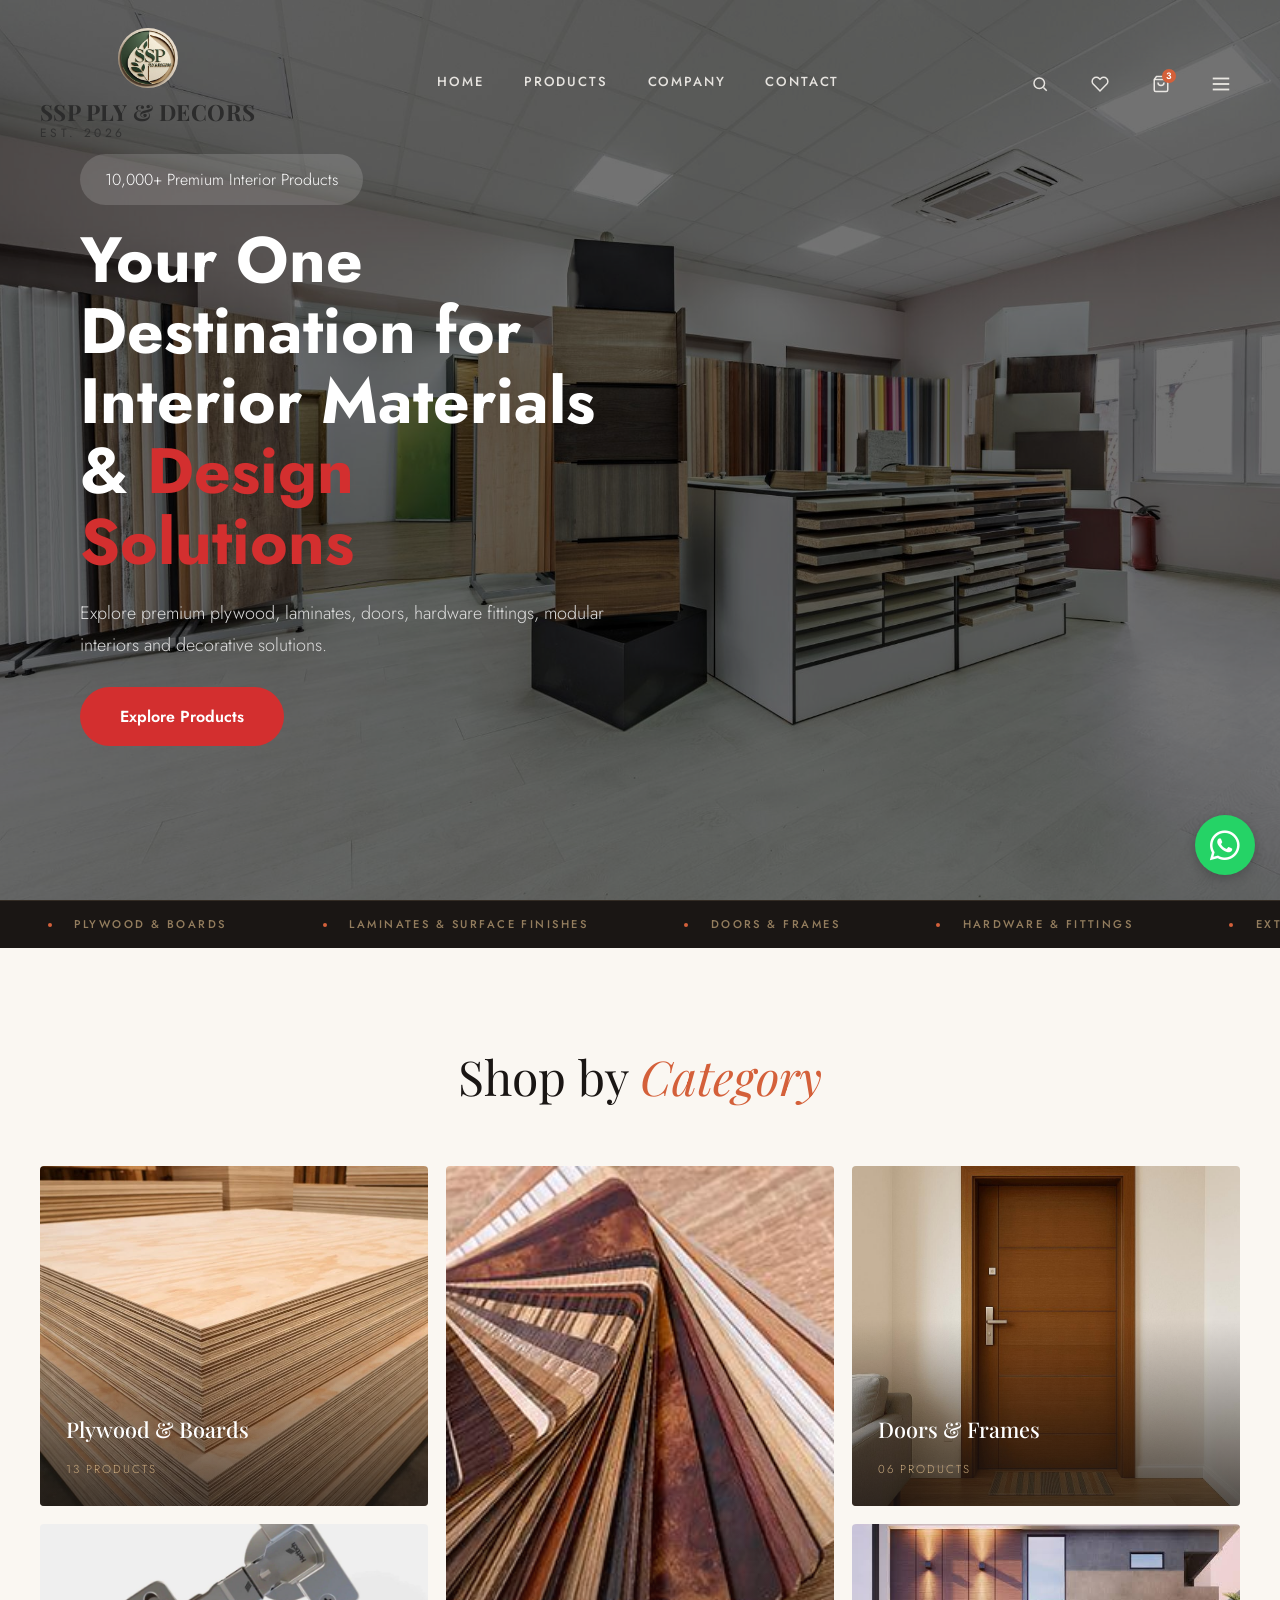
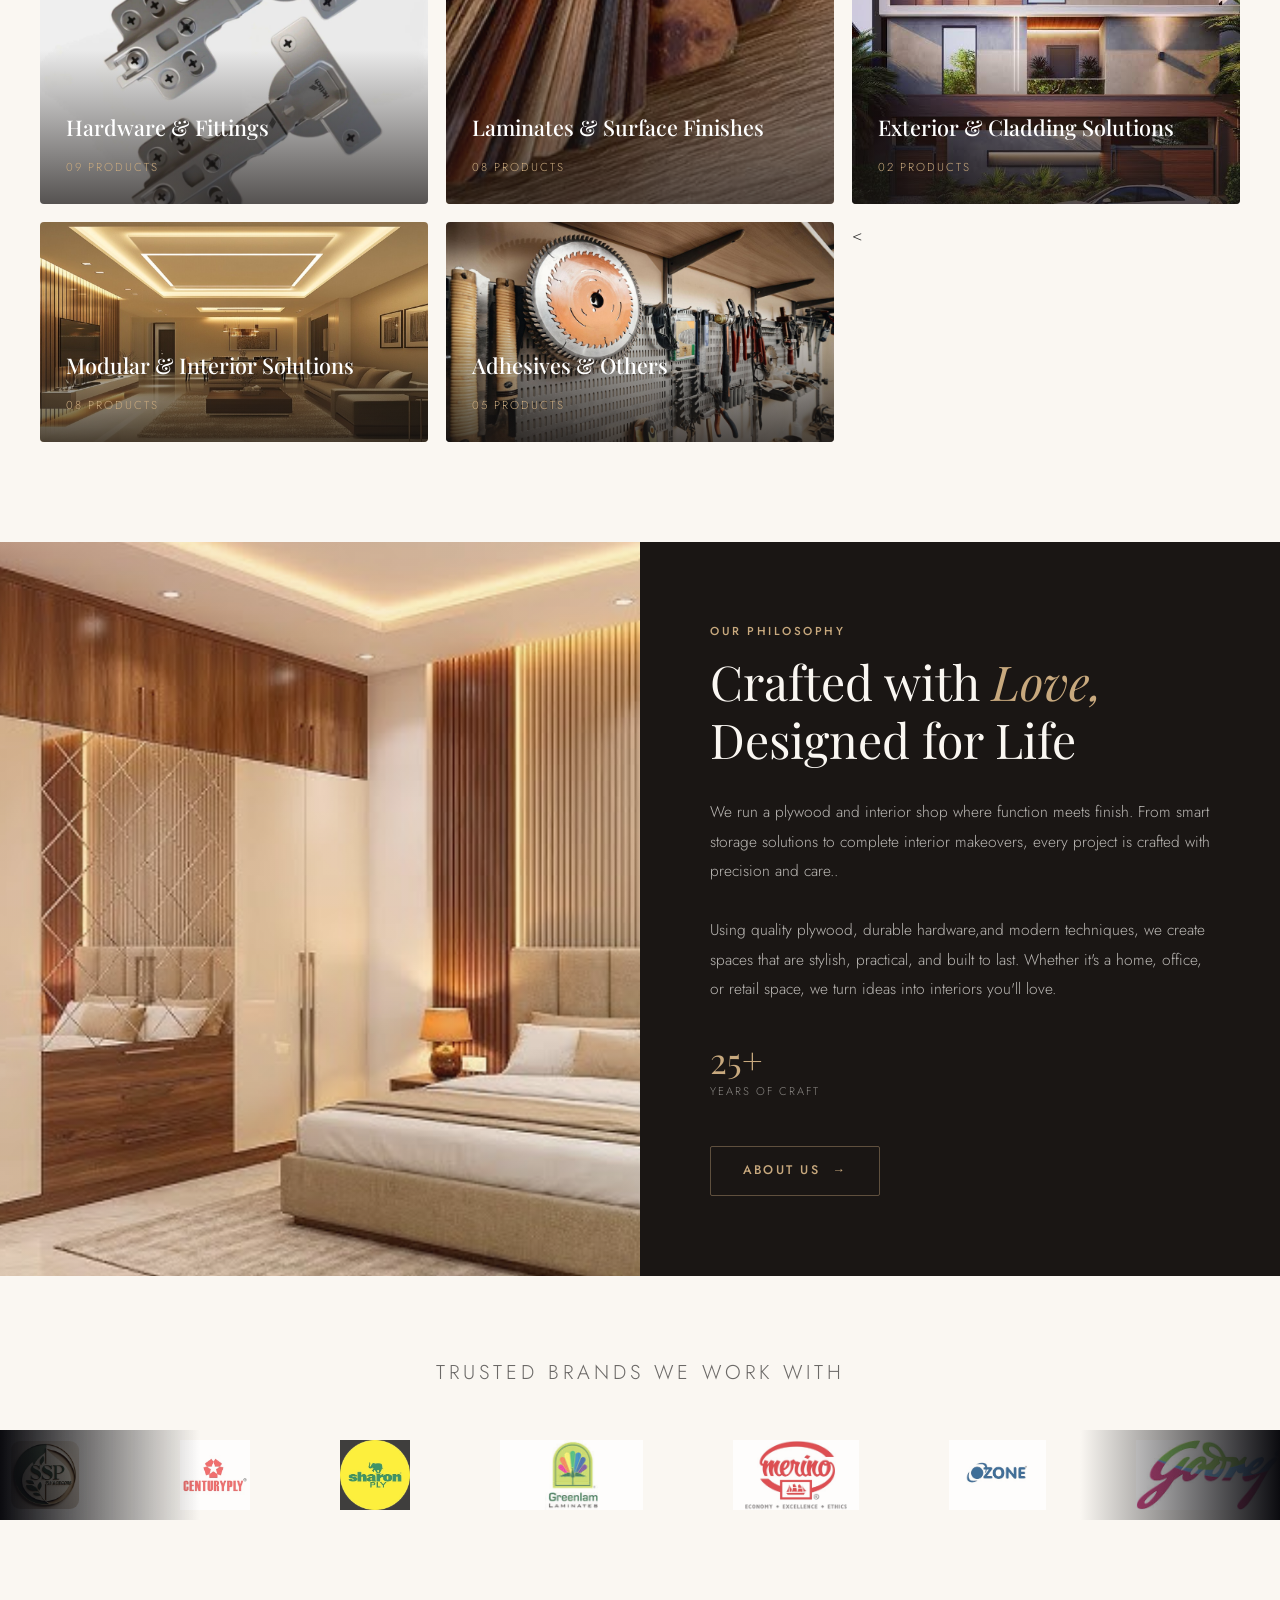
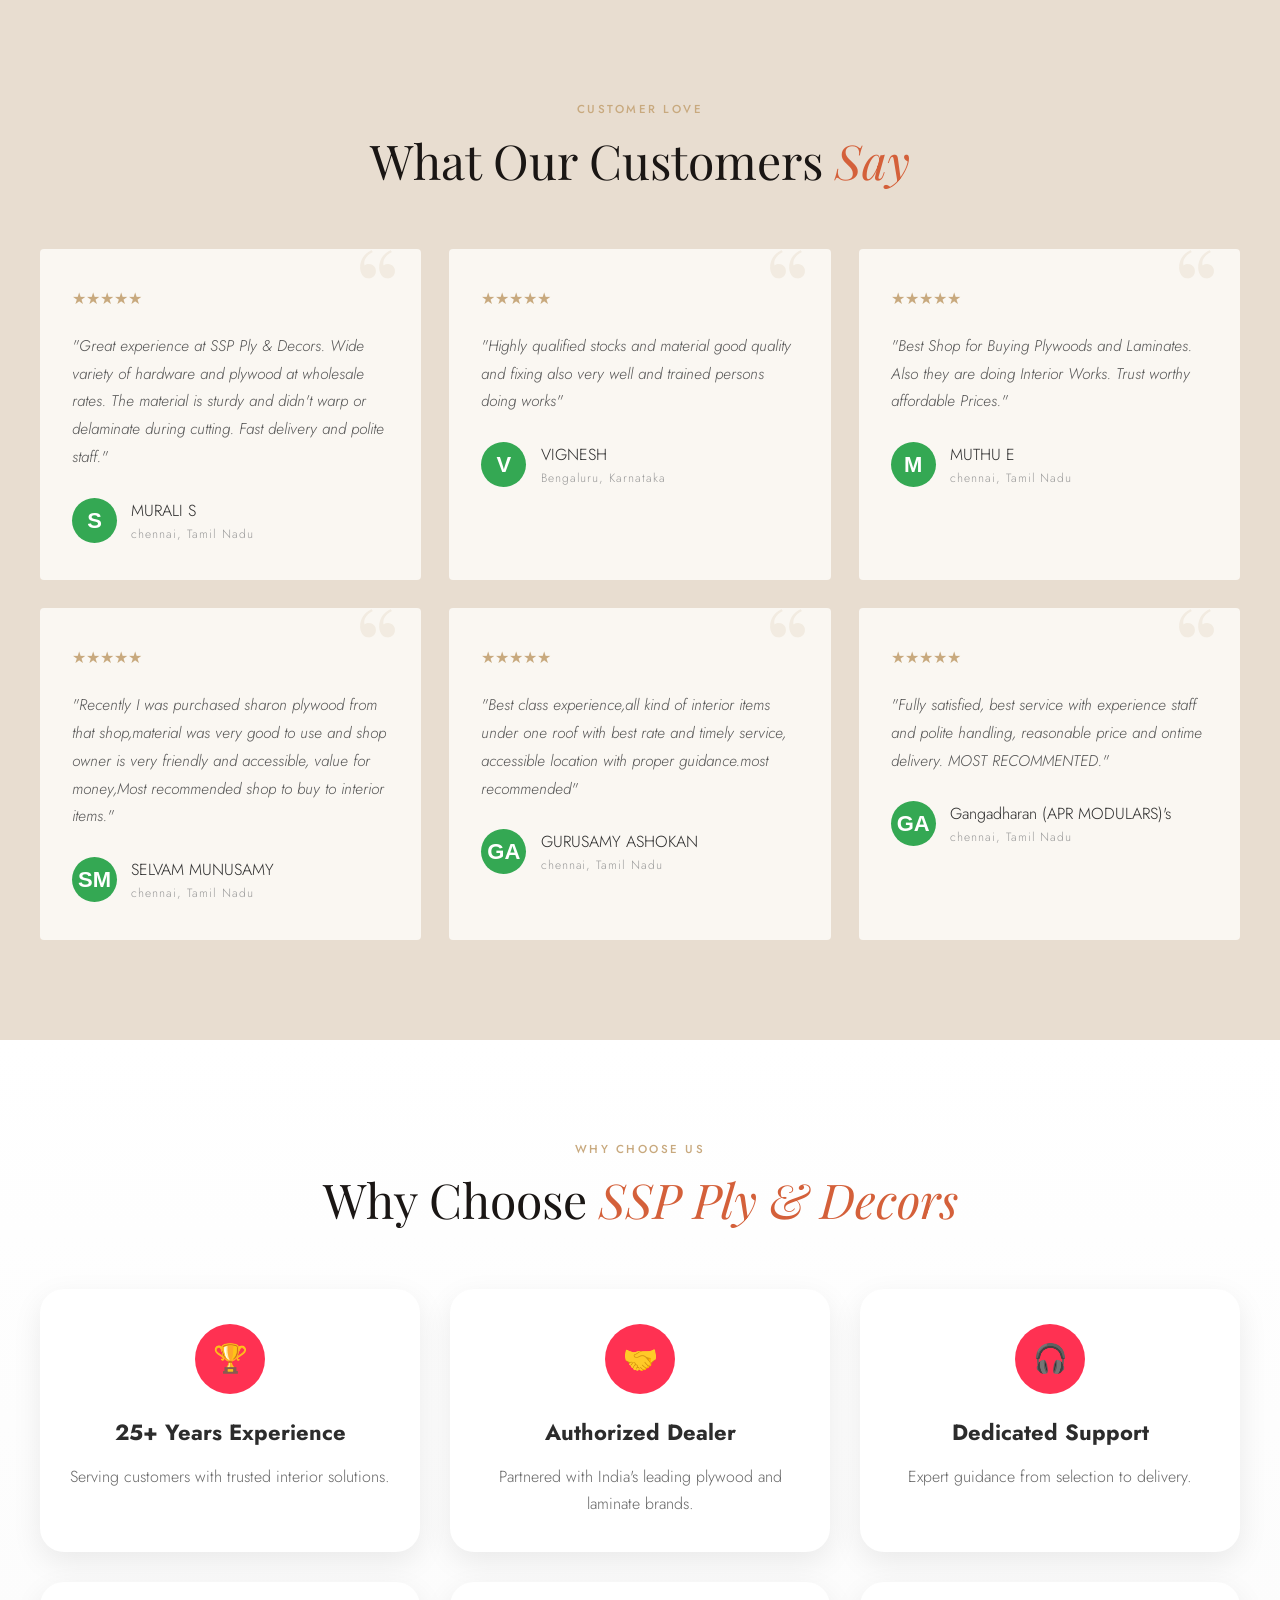
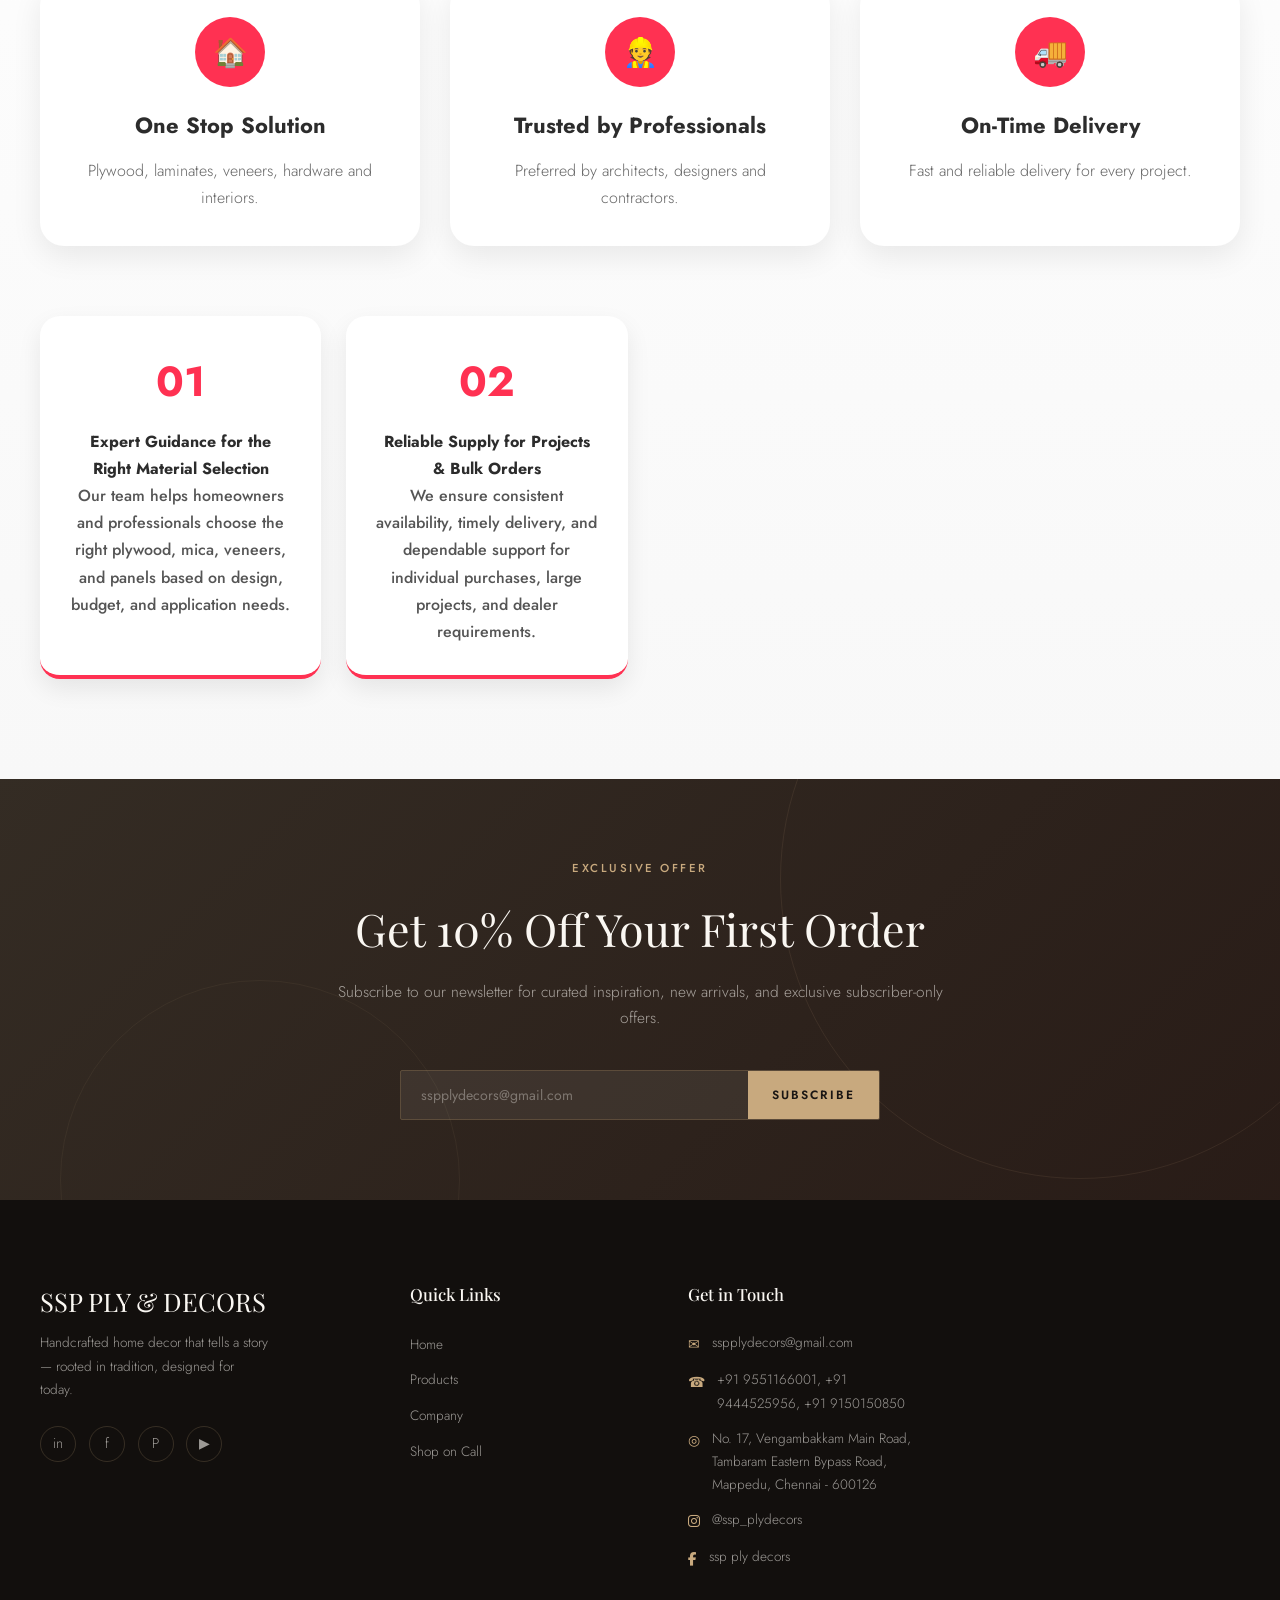
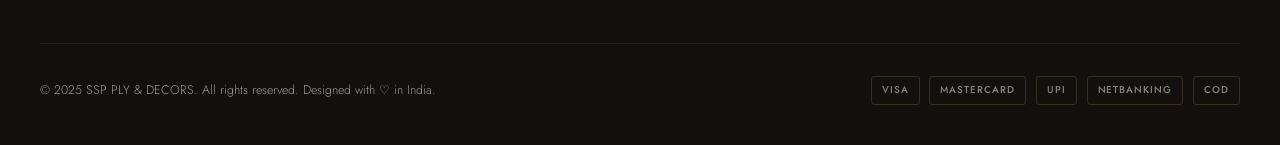
<file: index.html>
<!DOCTYPE html>
<html lang="en">
<head>
<meta charset="UTF-8" />
<meta name="viewport" content="width=device-width, initial-scale=1.0">
<title>ABC Decor — Elevate Your Living Space</title>
<link rel="preconnect" href="https://fonts.googleapis.com" />
<link rel="preconnect" href="https://fonts.gstatic.com" crossorigin />
<link href="https://fonts.googleapis.com/css2?family=Playfair+Display:ital,wght@0,400;0,500;0,600;0,700;1,400;1,500&family=Jost:wght@300;400;500;600&display=swap" rel="stylesheet" />
<style>

/* ─── CSS VARIABLES ─────────────────────────────── */
:root {
  --gold:    #C8A97E;
  --ivory:   #FAF7F2;
  --text:    #2C2C2C;
  --terra:   #D4603A;
  --beige:   #E8DDD0;
  --beige2:  #F0EAE0;
  --dark:    #1A1614;
  --serif:   'Playfair Display', Georgia, serif;
  --sans:    'Jost', sans-serif;
  --ease:    cubic-bezier(.25,.46,.45,.94);
  --shadow:  0 8px 32px rgba(44,28,16,.10);
  --shadow2: 0 20px 60px rgba(44,28,16,.16);
}

/* ─── RESET ──────────────────────────────────────── */
*, *::before, *::after { box-sizing: border-box; margin: 0; padding: 0; }
html { scroll-behavior: smooth; font-size: 16px; }
body { background: var(--ivory); color: var(--text); font-family: var(--sans); font-weight: 300; line-height: 1.7; overflow-x: hidden; }
img { display: block; width: 100%; height: 100%; object-fit: cover; }
a { text-decoration: none; color: inherit; }
button { border: none; cursor: pointer; font-family: var(--sans); }
ul { list-style: none; }

/* ─── UTILITY ────────────────────────────────────── */
.container { max-width: 1360px; margin: 0 auto; padding: 0 40px; }
.serif { font-family: var(--serif); }
.section-tag { font-size: .72rem; letter-spacing: .22em; text-transform: uppercase; color: var(--gold); font-weight: 500; margin-bottom: .75rem; display: block; }
.section-title { font-family: var(--serif); font-size: clamp(2rem, 4vw, 3rem); font-weight: 400; line-height: 1.2; color: var(--dark); }
.section-title em { font-style: italic; color: var(--terra); }

/* fade-in on scroll */
.reveal { opacity: 0; transform: translateY(28px); transition: opacity .7s var(--ease), transform .7s var(--ease); }
.reveal.visible { opacity: 1; transform: translateY(0); }
.reveal-delay-1 { transition-delay: .1s; }
.reveal-delay-2 { transition-delay: .2s; }
.reveal-delay-3 { transition-delay: .3s; }
.reveal-delay-4 { transition-delay: .4s; }

/* ─── HEADER ─────────────────────────────────────── */
#header {
  position: fixed; top: 0; left: 0; right: 0; z-index: 999;
  transition: background .4s var(--ease), box-shadow .4s var(--ease), padding .3s var(--ease);
  padding: 28px 0;
}
#header.scrolled {
  background: rgba(250,247,242,.97);
  backdrop-filter: blur(12px);
  box-shadow: 0 1px 0 rgba(200,169,126,.18);
  padding: 16px 0;
}
.header-inner {
  display: flex; align-items: center; justify-content: space-between;
}
.logo {
  font-family: var(--serif); font-size: 1.55rem; font-weight: 600;
  letter-spacing: .02em; color: var(--ivory);
  transition: color .4s;
  display: flex; flex-direction: column; line-height: 1;
}
.logo span { font-size: .62rem; letter-spacing: .28em; font-family: var(--sans); font-weight: 400; text-transform: uppercase; opacity: .75; margin-top: 4px; }
#header.scrolled .logo { color: var(--dark); }

nav { display: flex; gap: 2.5rem; }
nav a {
  font-size: .82rem; letter-spacing: .14em; text-transform: uppercase; font-weight: 500;
  color: rgba(250,247,242,.88);
  position: relative; padding-bottom: 3px;
  transition: color .3s;
}
nav a::after {
  content: ''; position: absolute; bottom: 0; left: 0; right: 100%;
  height: 1px; background: var(--gold);
  transition: right .3s var(--ease);
}
nav a:hover { color: var(--gold); }
nav a:hover::after { right: 0; }
#header.scrolled nav a { color: var(--text); }
#header.scrolled nav a:hover { color: var(--terra); }

.header-icons { display: flex; gap: 1.4rem; align-items: center; }
.header-icons button {
  background: none; color: rgba(250,247,242,.88);
  font-size: 1.15rem; width: 38px; height: 38px;
  display: flex; align-items: center; justify-content: center;
  border-radius: 50%; transition: background .3s, color .3s;
  position: relative;
}
.header-icons button:hover { background: rgba(200,169,126,.18); color: var(--gold); }
#header.scrolled .header-icons button { color: var(--text); }
.cart-badge {
  position: absolute; top: 4px; right: 4px;
  width: 14px; height: 14px; border-radius: 50%;
  background: var(--terra); color: #fff;
  font-size: .58rem; font-weight: 600;
  display: flex; align-items: center; justify-content: center;
  font-family: var(--sans);
}
.hamburger { display: none; }


/* ─── HERO ───────────────────────────────────────── */
/* HERO SECTION */
.hero{
    position:relative;
    min-height:100vh;
    background:url('images/hero-banner.jpg') center/cover no-repeat;
    display:flex;
    align-items:center;
}

.hero::before{
    content:'';
    position:absolute;
    inset:0;
    background:rgba(0,0,0,0.55);
}

.hero-content{
    position:relative;
    z-index:2;
    max-width:700px;
    padding:80px;
    color:#fff;
}

.hero-badge{
    display:inline-block;
    background:rgba(255,255,255,0.15);
    padding:12px 25px;
    border-radius:50px;
    margin-bottom:20px;
}

.hero-content h1{
    font-size:64px;
    line-height:1.1;
    margin-bottom:20px;
}

.hero-content p{
    font-size:18px;
    color:#ddd;
    line-height:1.8;
}

.hero-btn{
    display:inline-block;
    margin-top:25px;
    padding:16px 40px;
    background:#d32f2f; /* RED */
    color:#fff;
    text-decoration:none;
    border-radius:50px;
    font-weight:600;
    transition:.3s;
}

.hero-btn:hover{
    background:#b71c1c;
}

.red-text{
    color:#d32f2f;
}

.logo {
  display: flex;
  align-items: center;
  gap: 12px;
  text-decoration: none;
  color: inherit;
}

.logo-img {
  width: 60px;
  height: 60px;
  object-fit: contain;
  border-radius: 50%;
}

.logo-text {
  display: flex;
  flex-direction: column;
  line-height: 1.1;
  font-size: 1.4rem;
  font-weight: 700;
}

.logo-text span {
  font-size: 0.75rem;
  font-weight: 400;
  opacity: 0.8;
  margin-top: 2px;
}

/* ─── MARQUEE ────────────────────────────────────── */
.marquee-strip {
  background: var(--dark); padding: 14px 0; overflow: hidden;
  border-top: 1px solid rgba(200,169,126,.15);
}
.marquee-track {
  display: flex; gap: 0; width: max-content;
  animation: marquee 28s linear infinite;
}
.marquee-track:hover { animation-play-state: paused; }
.marquee-item {
  display: flex; align-items: center; gap: 1.4rem;
  padding: 0 3rem; white-space: nowrap;
  font-size: .7rem; letter-spacing: .22em; text-transform: uppercase;
  color: rgba(200,169,126,.7); font-weight: 500;
}
.marquee-dot { width: 4px; height: 4px; background: var(--terra); border-radius: 50%; flex-shrink: 0; }
@keyframes marquee { from{transform:translateX(0)} to{transform:translateX(-50%)} }

/* ─── CATEGORIES ─────────────────────────────────── */
#categories { padding: 100px 0; }
.section-header { text-align: center; margin-bottom: 60px; }
.category-grid {
  display: grid;
  grid-template-columns: repeat(3, 1fr);
  grid-template-rows: 340px 280px;
  gap: 18px;
}
.cat-card {
  position: relative; overflow: hidden; border-radius: 4px;
  cursor: pointer;
}
.cat-card:nth-child(1) { grid-column: 1; grid-row: 1; }
.cat-card:nth-child(2) { grid-column: 2; grid-row: 1 / 3; }
.cat-card:nth-child(3) { grid-column: 3; grid-row: 1; }
.cat-card:nth-child(4) { grid-column: 1; grid-row: 2; }
.cat-card:nth-child(5) { grid-column: 3; grid-row: 2; }
.cat-card:nth-child(6) {
    grid-column: 1;
    grid-row: 3;
    height: 220px;
}

.cat-card:nth-child(7) {
    grid-column: 2;
    grid-row: 3;
    height: 220px;
}

.cat-img {
  width: 100%; height: 100%;
  transition: transform .7s var(--ease);
}
.cat-card:hover .cat-img { transform: scale(1.07); }
.cat-overlay {
  position: absolute; inset: 0;
  background: linear-gradient(to top, rgba(26,22,20,.72) 0%, transparent 55%);
  transition: background .4s;
}
.cat-card:hover .cat-overlay { background: linear-gradient(to top, rgba(26,22,20,.82) 0%, rgba(26,22,20,.18) 60%); }
.cat-info {
  position: absolute; bottom: 0; left: 0; right: 0;
  padding: 1.8rem 1.6rem; transform: translateY(4px);
  transition: transform .4s var(--ease);
}
.cat-card:hover .cat-info { transform: translateY(0); }
.cat-name {
  font-family: var(--serif); font-size: 1.35rem; font-weight: 500; color: #fff;
  display: block; margin-bottom: .35rem;
}
.cat-count { font-size: .72rem; letter-spacing: .18em; text-transform: uppercase; color: var(--gold); }
.cat-arrow {
  position: absolute; top: 50%; right: 1.5rem;
  transform: translateY(-50%) translateX(8px);
  opacity: 0; transition: opacity .35s, transform .35s var(--ease);
  color: #fff; font-size: 1.2rem;
}
.cat-card:hover .cat-arrow { opacity: 1; transform: translateY(-50%) translateX(0); }

/* cat images using Unsplash */

.cat-card:nth-child(1) .cat-img {
  background: url('images/plywood.jpg') center/cover no-repeat;
}

.cat-card:nth-child(2) .cat-img {
  background: url('images/Laminates.jpg') center/cover no-repeat;
}
.cat-card:nth-child(3) .cat-img {
  background: url('images/Doors & Frames.jpg') center/cover no-repeat;
}
.cat-card:nth-child(4) .cat-img {
  background: url('images/Hardware & Fittings.jpg') center/cover no-repeat;
}
.cat-card:nth-child(5) .cat-img {
  background: url('images/Exterior & Cladding Solutions.jpg') center/cover no-repeat;
}
.cat-card:nth-child(6) .cat-img {
  background: url('images/Modular & Interior Solutions.jpg') center/cover no-repeat;
}
.cat-card:nth-child(7) .cat-img {
  background: url('images/Adhesives & Accessories.jpg') center/cover no-repeat;
}


/* ─── PRODUCTS ───────────────────────────────────── */
#products { padding: 100px 0; background: var(--beige2); }
.product-grid {
  display: grid;
  grid-template-columns: repeat(4, 1fr);
  gap: 28px; margin-top: 60px;
}
.product-card {
  background: var(--ivory); border-radius: 4px; overflow: hidden;
  transition: transform .35s var(--ease), box-shadow .35s var(--ease);
  position: relative;
}
.product-card:hover { transform: translateY(-6px); box-shadow: var(--shadow2); }
.prod-img-wrap {
  position: relative; overflow: hidden;
  aspect-ratio: 4/5;
}
.prod-img {
  width: 100%; height: 100%; object-fit: cover;
  transition: transform .6s var(--ease);
}
.product-card:hover .prod-img { transform: scale(1.05); }
.prod-badge {
  position: absolute; top: 14px; left: 14px;
  background: var(--terra); color: #fff;
  font-size: .62rem; letter-spacing: .15em; text-transform: uppercase;
  padding: 4px 10px; font-weight: 600; border-radius: 2px;
}
.prod-badge.new { background: var(--dark); }
.wishlist-btn {
  position: absolute; top: 14px; right: 14px;
  width: 34px; height: 34px; border-radius: 50%;
  background: rgba(250,247,242,.9); backdrop-filter: blur(4px);
  display: flex; align-items: center; justify-content: center;
  font-size: .95rem; color: var(--text);
  transition: background .25s, color .25s, transform .25s;
  opacity: 0; transform: translateY(-4px);
}
.product-card:hover .wishlist-btn { opacity: 1; transform: translateY(0); }
.wishlist-btn:hover { background: var(--terra); color: #fff; }
.wishlist-btn.active { color: var(--terra); opacity: 1; }
.quick-view {
  position: absolute; bottom: 0; left: 0; right: 0;
  background: rgba(26,22,20,.85); backdrop-filter: blur(4px);
  color: var(--gold); font-size: .72rem; letter-spacing: .18em; text-transform: uppercase;
  font-weight: 500; padding: 13px;
  transform: translateY(100%);
  transition: transform .35s var(--ease);
  text-align: center;
}
.product-card:hover .quick-view { transform: translateY(0); }
.prod-info { padding: 18px 16px 20px; }
.prod-cat { font-size: .65rem; letter-spacing: .2em; text-transform: uppercase; color: var(--gold); margin-bottom: 6px; }
.prod-name { font-family: var(--serif); font-size: 1.05rem; font-weight: 500; line-height: 1.3; margin-bottom: 10px; color: var(--dark); }
.prod-price-row { display: flex; align-items: center; gap: .75rem; margin-bottom: 14px; }
.prod-price { font-size: 1.05rem; font-weight: 500; color: var(--dark); }
.prod-original { font-size: .9rem; color: #999; text-decoration: line-through; }
.prod-rating { display: flex; gap: 2px; margin-bottom: 14px; }
.prod-rating span { color: var(--gold); font-size: .8rem; }
.add-to-cart {
  width: 100%; padding: 10px; background: var(--dark); color: var(--ivory);
  font-size: .72rem; letter-spacing: .18em; text-transform: uppercase; font-weight: 500;
  border-radius: 2px;
  transition: background .3s;
}
.add-to-cart:hover { background: var(--terra); }

/* product images */
.prod-card-1 .prod-img { background: url('https://images.unsplash.com/photo-1586023492125-27b2c045efd7?w=600&q=75') center/cover; }
.prod-card-2 .prod-img { background: url('https://images.unsplash.com/photo-1567538096630-e0c55bd6374c?w=600&q=75') center/cover; }
.prod-card-3 .prod-img { background: url('https://images.unsplash.com/photo-1544457070-4cd773b4d71e?w=600&q=75') center/cover; }
.prod-card-4 .prod-img { background: url('https://images.unsplash.com/photo-1605460375648-278bcbd579a6?w=600&q=75') center/cover; }

/* ─── BRAND STORY ────────────────────────────────── */
#story { padding: 0; }
.story-inner {
  display: grid; grid-template-columns: 1fr 1fr;
  min-height: 580px;
}
.story-img {
  position: relative; overflow: hidden;
}
.story-img-bg {
  width: 100%;
  height: 100%;
  background: url('images/Solo 1.jpg') center/cover no-repeat;
  transform: scale(1.04);
  transition: transform 1s var(--ease);
}
#story.visible .story-img-bg { transform: scale(1); }
.story-img-overlay {
  position: absolute; inset: 0;
  background: linear-gradient(135deg, rgba(212,96,58,.15), rgba(200,169,126,.08));
}
.story-content {
  background: var(--dark); color: var(--ivory);
  padding: 80px 70px;
  display: flex; flex-direction: column; justify-content: center;
}
.story-content .section-tag { color: var(--gold); }
.story-content .section-title { color: var(--ivory); }
.story-content .section-title em { color: var(--gold); }
.story-text { font-size: .97rem; line-height: 1.9; color: rgba(250,247,242,.72); margin: 1.8rem 0 2.4rem; }
.story-stats { display: flex; gap: 2.5rem; margin-bottom: 2.8rem; }
.stat-num { font-family: var(--serif); font-size: 2.2rem; font-weight: 400; color: var(--gold); line-height: 1; }
.stat-label { font-size: .7rem; letter-spacing: .18em; text-transform: uppercase; color: rgba(250,247,242,.5); margin-top: .3rem; }
.btn-story {
  display: inline-flex; align-items: center; gap: .7rem;
  border: 1px solid rgba(200,169,126,.4); color: var(--gold);
  padding: .85rem 2rem; font-size: .78rem;
  letter-spacing: .18em; text-transform: uppercase; font-weight: 500;
  border-radius: 2px; background: transparent;
  transition: background .3s, border-color .3s, gap .3s;
  width: fit-content;
}
.btn-story:hover { background: rgba(200,169,126,.12); border-color: var(--gold); gap: 1.1rem; }


/* ─── TESTIMONIALS ────────────────────────────────── */
#testimonials { padding: 100px 0; background: var(--beige); }
.testi-grid {
  display: grid; grid-template-columns: repeat(3,1fr); gap: 28px; margin-top: 60px;
}
.testi-card {
  background: var(--ivory); border-radius: 4px; padding: 36px 32px;
  position: relative; overflow: hidden;
}
.testi-card::before {
  content: '\201C'; font-family: var(--serif); font-size: 7rem;
  position: absolute; top: -20px; right: 20px;
  color: var(--gold); opacity: .15; line-height: 1;
}
.testi-stars { display: flex; gap: 3px; margin-bottom: 1.2rem; }
.testi-stars span { color: var(--gold); }
.testi-text { font-size: .97rem; line-height: 1.8; color: #555; margin-bottom: 1.6rem; font-style: italic; }
.testi-author { display: flex; align-items: center; gap: .9rem; }
.testi-avatar {
  width: 44px; height: 44px; border-radius: 50%;
  background: var(--beige);
  overflow: hidden; flex-shrink: 0;
}
.testi-av-1,
.testi-av-2,
.testi-av-3{
    width:45px;
    height:45px;
    border-radius:50%;
    background:#34A853; /* Google green */
    color:white;
    display:flex;
    align-items:center;
    justify-content:center;
    font-size:22px;
    font-weight:bold;
    font-family:Arial,sans-serif;
}
i-name { font-weight: 600; font-size: .9rem; color: var(--dark); }
.testi-loc { font-size: .75rem; color: #999; letter-spacing: .08em; }

/* ─── GALLERY ────────────────────────────────────── */
#why-choose{
  padding:100px 0;
  background:linear-gradient(180deg,#fff,#f8f8f8);
}

.features-grid{
  display:grid;
  grid-template-columns:repeat(3,1fr);
  gap:30px;
  margin-top:50px;
}

.feature-card{
  background:#fff;
  border-radius:24px;
  padding:35px 25px;
  text-align:center;
  box-shadow:0 10px 30px rgba(0,0,0,.08);
  transition:.35s;
}

.feature-card:hover{
  transform:translateY(-8px);
}

.feature-icon{
  width:70px;
  height:70px;
  margin:0 auto 20px;
  background:#ff3152;
  color:#fff;
  display:flex;
  align-items:center;
  justify-content:center;
  border-radius:50%;
  font-size:28px;
}

.feature-card h3{
  font-size:22px;
  margin-bottom:12px;
}

.feature-card p{
  color:#666;
  line-height:1.7;
}

.stats-grid{
  display:grid;
  grid-template-columns:repeat(4,1fr);
  gap:25px;
  margin-top:70px;
}

.stat-card{
  background:#fff;
  padding:30px;
  border-radius:20px;
  text-align:center;
  box-shadow:0 10px 25px rgba(0,0,0,.08);
  border-bottom:4px solid #ff3152;
}

.stat-card h3{
  font-size:42px;
  color:#ff3152;
  margin-bottom:10px;
}

.stat-card p{
  color:#555;
  font-weight:500;
}

/* ─── NEWSLETTER ─────────────────────────────────── */
#newsletter {
  padding: 80px 0;
  background: 
    linear-gradient(135deg, rgba(200,169,126,.15) 0%, rgba(212,96,58,.08) 100%),
    var(--dark);
  position: relative; overflow: hidden;
}
#newsletter::before {
  content: ''; position: absolute;
  width: 600px; height: 600px; border-radius: 50%;
  border: 1px solid rgba(200,169,126,.1);
  top: -200px; right: -100px;
}
#newsletter::after {
  content: ''; position: absolute;
  width: 400px; height: 400px; border-radius: 50%;
  border: 1px solid rgba(200,169,126,.07);
  bottom: -180px; left: 60px;
}
.newsletter-inner {
  text-align: center; position: relative; z-index: 1;
  max-width: 620px; margin: 0 auto;
}
.newsletter-inner .section-tag { color: var(--gold); }
.newsletter-title {
  font-family: var(--serif); font-size: clamp(1.8rem, 3.5vw, 2.8rem);
  font-weight: 400; color: var(--ivory); margin-bottom: .75rem;
}
.newsletter-sub { font-size: .97rem; color: rgba(250,247,242,.6); margin-bottom: 2.4rem; }
.newsletter-form {
  display: flex; gap: 0; max-width: 480px; margin: 0 auto;
  border: 1px solid rgba(200,169,126,.3); border-radius: 2px; overflow: hidden;
}
.newsletter-form input {
  flex: 1; background: rgba(250,247,242,.07); border: none; outline: none;
  padding: 14px 20px; color: var(--ivory); font-family: var(--sans); font-size: .88rem;
}
.newsletter-form input::placeholder { color: rgba(250,247,242,.35); }
.newsletter-form button {
  background: var(--gold); color: var(--dark);
  padding: 14px 24px; font-size: .75rem; letter-spacing: .18em;
  text-transform: uppercase; font-weight: 600; white-space: nowrap;
  transition: background .3s;
}
.newsletter-form button:hover { background: var(--terra); color: #fff; }

/* ─── FOOTER ─────────────────────────────────────── */
footer {
  background: #120F0D; color: rgba(250,247,242,.6);
  padding: 80px 0 40px;
}
.footer-grid {
  display: grid; grid-template-columns: 1.4fr 1fr 1fr 1.2fr;
  gap: 50px; margin-bottom: 60px;
}
.footer-logo { font-family: var(--serif); font-size: 1.6rem; color: var(--ivory); margin-bottom: .5rem; }
.footer-tagline { font-size: .85rem; line-height: 1.7; margin-bottom: 1.6rem; max-width: 230px; }
.social-links { display: flex; gap: .8rem; }
.social-link {
  width: 36px; height: 36px; border-radius: 50%;
  border: 1px solid rgba(200,169,126,.2);
  display: flex; align-items: center; justify-content: center;
  font-size: .88rem; color: rgba(250,247,242,.6);
  transition: background .25s, border-color .25s, color .25s;
}
.social-link:hover { background: var(--gold); border-color: var(--gold); color: var(--dark); }
.footer-col h4 {
  font-family: var(--serif); font-size: 1.05rem; color: var(--ivory);
  margin-bottom: 1.4rem; font-weight: 500;
}
.footer-links { display: flex; flex-direction: column; gap: .6rem; }
.footer-links a {
  font-size: .85rem; transition: color .25s; padding: .1rem 0;
}
.footer-links a:hover { color: var(--gold); }
.contact-item { display: flex; align-items: flex-start; gap: .75rem; margin-bottom: .75rem; font-size: .85rem; }
.contact-icon { color: var(--gold); margin-top: .15rem; flex-shrink: 0; }
.footer-bottom {
  border-top: 1px solid rgba(200,169,126,.1);
  padding-top: 32px;
  display: flex; align-items: center; justify-content: space-between;
  flex-wrap: wrap; gap: 1rem;
}
.footer-bottom p { font-size: .78rem; }
.payment-icons { display: flex; gap: .6rem; align-items: center; }
.pay-badge {
  padding: 5px 10px; border: 1px solid rgba(200,169,126,.2);
  border-radius: 3px; font-size: .62rem; letter-spacing: .1em;
  text-transform: uppercase; color: rgba(250,247,242,.5); font-weight: 500;
}
.dropdown {
  position: relative;
  display: inline-block;
}

.dropdown-menu {
  display: none;
  position: absolute;
  top: 100%;
  left: 0;
  background: white;
  min-width: 220px;
  box-shadow: 0 5px 15px rgba(0,0,0,0.1);
  z-index: 999;
}

.dropdown-menu a {
  display: block;
  padding: 12px 15px;
  color: #333;
  text-decoration: none;
}

.dropdown-menu a:hover {
  background: #f5f5f5;
}

.dropdown:hover .dropdown-menu {
  display: block;
}
/* ─── MOBILE NAV ─────────────────────────────────── */
.mobile-nav-overlay {
  position: fixed; inset: 0; z-index: 1000;
  background: rgba(18,15,13,.95); backdrop-filter: blur(8px);
  display: flex; flex-direction: column; align-items: center; justify-content: center;
  gap: 2.2rem;
  opacity: 0; pointer-events: none;
  transition: opacity .35s var(--ease);
}
.mobile-nav-overlay.open { opacity: 1; pointer-events: all; }
.mobile-nav-overlay a {
  font-family: var(--serif); font-size: 2.2rem; color: var(--ivory);
  font-weight: 400; letter-spacing: .02em;
  transition: color .25s;
}
.mobile-nav-overlay a:hover { color: var(--gold); }
.mobile-close {
  position: absolute; top: 28px; right: 28px;
  background: none; color: var(--ivory); font-size: 1.4rem;
  width: 44px; height: 44px; border-radius: 50%;
  border: 1px solid rgba(200,169,126,.2);
  display: flex; align-items: center; justify-content: center;
  transition: background .25s;
}
.mobile-close:hover { background: rgba(200,169,126,.15); }

/* ===== PREMIUM MOBILE OPTIMIZATION ===== */
@media (max-width: 768px) {

  .container{
    padding:0 18px;
  }

  /* Header */
  #header{
    padding:12px 0;
  }

  nav{
    display:none;
  }

  .hamburger{
    display:flex;
  }

  .logo-img{
    width:45px;
    height:45px;
  }

  .logo-text{
    font-size:1rem;
  }

  .logo-text span{
    font-size:.6rem;
  }

  /* Hero */
  .hero{
    min-height:85vh;
  }

  .hero-content{
    padding:20px;
    max-width:100%;
  }

  .hero-content h1{
    font-size:2.2rem;
    line-height:1.2;
  }

  .hero-content p{
    font-size:1rem;
    line-height:1.7;
  }

  .hero-btn{
    padding:14px 28px;
    font-size:.9rem;
  }

  /* Sections */
  #categories,
  #products,
  #testimonials,
  #why-choose,
  #newsletter{
    padding:60px 0;
  }

  .section-header{
    margin-bottom:35px;
  }

  .section-title{
    font-size:2rem;
  }

  /* Categories */
  .category-grid{
    display:grid;
    grid-template-columns:1fr;
    grid-template-rows:auto;
    gap:15px;
  }

  .cat-card,
  .cat-card:nth-child(1),
  .cat-card:nth-child(2),
  .cat-card:nth-child(3),
  .cat-card:nth-child(4),
  .cat-card:nth-child(5),
  .cat-card:nth-child(6),
  .cat-card:nth-child(7){
    grid-column:auto;
    grid-row:auto;
    height:240px;
  }

  /* Products */
  .product-grid{
    grid-template-columns:1fr;
    gap:20px;
    margin-top:35px;
  }

  /* Story */
  .story-inner{
    grid-template-columns:1fr;
  }

  .story-img{
    min-height:320px;
  }

  .story-content{
    padding:40px 22px;
  }

  .story-stats{
    flex-wrap:wrap;
    gap:20px;
  }

  /* Testimonials */
  .testi-grid{
    grid-template-columns:1fr;
    gap:20px;
    margin-top:35px;
  }

  /* Features */
  .features-grid{
    grid-template-columns:1fr;
    gap:20px;
  }

  .stats-grid{
    grid-template-columns:1fr;
    gap:20px;
    margin-top:35px;
  }

  /* Newsletter */
  .newsletter-form{
    flex-direction:column;
  }

  .newsletter-form button{
    width:100%;
  }

  /* Footer */
  .footer-grid{
    grid-template-columns:1fr;
    gap:30px;
  }

  .footer-bottom{
    flex-direction:column;
    text-align:center;
  }

  /* Better spacing */
  .feature-card,
  .stat-card,
  .testi-card{
    padding:22px;
  }
}
.info-item a{
    color:#d32f2f;
    text-decoration:none;
    font-weight:500;
}

.info-item a:hover{
    text-decoration:underline;
}

.whatsapp-float{
    position:fixed;
    bottom:25px;
    right:25px;
    width:60px;
    height:60px;
    background:#25D366;
    border-radius:50%;
    display:flex;
    align-items:center;
    justify-content:center;
    color:#fff;
    font-size:34px;
    text-decoration:none;
    z-index:9999;
    box-shadow:0 4px 12px rgba(0,0,0,.2);
}

.trusted-section{
    padding:80px 0;
    position:relative;
    overflow:hidden;
}

.trusted-title{
    text-align:center;
    color:rgba(12, 10, 10, 0.6);
    letter-spacing:4px;
    text-transform:uppercase;
    font-size:1.25rem;
    margin-bottom:40px;
}

.logo-marquee{
    overflow:hidden;
    position:relative;
}

.logo-track{
    display:flex;
    align-items:center;
    gap:90px;

    width:max-content;

    animation:scrollBrands 30s linear infinite;
}

.logo-track img{

    height:70px;
    width:auto;

    object-fit:contain;

   

    opacity:.75;

    transition:.4s ease;
}

.logo-track img:hover{

    filter:none;

    opacity:1;

    transform:
    scale(1.15)
    translateY(-4px);
}

@keyframes scrollBrands{

    from{
        transform:translateX(0);
    }

    to{
        transform:translateX(-50%);
    }
}
.logo-marquee::before,
.logo-marquee::after{
    content:"";
    position:absolute;
    top:0;
    width:200px;
    height:100%;
    z-index:10;
}

.logo-marquee::before{
    left:0;

    background:
    linear-gradient(
        to right,
        #0b0b0f,
        transparent
    );
}

.logo-marquee::after{
    right:0;

    background:
    linear-gradient(
        to left,
        #0b0b0f,
        transparent
    );
}
.logo-track img:first-child{

    height:90px;

    filter:none;

    opacity:1;

    padding:10px;

    border-radius:20px;

    background:
    rgba(255,255,255,.06);

    backdrop-filter:blur(15px);

    border:
    1px solid rgba(255,255,255,.08);
}

</style>
<!DOCTYPE html>
<html>
<head>
    <link rel="stylesheet"
          href="https://cdnjs.cloudflare.com/ajax/libs/font-awesome/6.5.2/css/all.min.css">
</head>
<body>

<a href="https://wa.me/919551166001"
   class="whatsapp-float"
   target="_blank">
    <i class="fab fa-whatsapp"></i>
</a>

</body>
</html>

<!-- MOBILE NAV OVERLAY -->
<div class="mobile-nav-overlay" id="mobileNav">
  <button class="mobile-close" id="mobileClose">✕</button>
  <a href="index.html">Home</a>
  <a href="products.html">Products</a>
  <a href="company.html">Company</a>
  <a href="contact.html">Shop on Call</a>
</div>

<!-- ─── HEADER ─── -->
<header id="header">
  <div class="container">
    <div class="header-inner">

      <a href="#" class="logo serif">
        <img src="images/ssp-logo.jpg" alt="SSP Ply & Decors Logo" class="logo-img">
        <div class="logo-text">
          SSP PLY & DECORS
          <span>Est. 2026</span>
        </div>
      </a>

      <nav>
        <a href="#">Home</a>
        <a href="products.html">Products</a>
        <a href="company.html">Company</a>
        <a href="contact.html">Contact</a>
      </nav>
      <div class="header-icons">
        <button title="Search">
          <svg width="18" height="18" fill="none" stroke="currentColor" stroke-width="2" viewBox="0 0 24 24"><circle cx="11" cy="11" r="7"/><line x1="21" y1="21" x2="16.65" y2="16.65"/></svg>
        </button>
        <button title="Wishlist">
          <svg width="18" height="18" fill="none" stroke="currentColor" stroke-width="2" viewBox="0 0 24 24"><path d="M20.84 4.61a5.5 5.5 0 0 0-7.78 0L12 5.67l-1.06-1.06a5.5 5.5 0 0 0-7.78 7.78l1.06 1.06L12 21.23l7.78-7.78 1.06-1.06a5.5 5.5 0 0 0 0-7.78z"/></svg>
        </button>
        <button title="Cart" style="position:relative">
          <svg width="18" height="18" fill="none" stroke="currentColor" stroke-width="2" viewBox="0 0 24 24"><path d="M6 2L3 6v14a2 2 0 0 0 2 2h14a2 2 0 0 0 2-2V6l-3-4z"/><line x1="3" y1="6" x2="21" y2="6"/><path d="M16 10a4 4 0 0 1-8 0"/></svg>
          <span class="cart-badge">3</span>
        </button>
        <button class="hamburger" id="hamburger">
          <svg width="22" height="22" fill="none" stroke="currentColor" stroke-width="2" viewBox="0 0 24 24"><line x1="3" y1="6" x2="21" y2="6"/><line x1="3" y1="12" x2="21" y2="12"/><line x1="3" y1="18" x2="21" y2="18"/></svg>
        </button>
      </div>
    </div>
  </div>
</header>

<!-- ─── HERO ─── -->
<section class="hero">
    <div class="hero-content">

        <span class="hero-badge">
            10,000+ Premium Interior Products
        </span>

        <h1>
            Your One Destination for
            Interior Materials &
            <span class="red-text">Design Solutions</span>
        </h1>

        <p>
            Explore premium plywood, laminates,
            doors, hardware fittings, modular interiors
            and decorative solutions.
        </p>

        <a href="products.html" class="hero-btn">
            Explore Products
        </a>

    </div>
</section>

<!-- MARQUEE -->
<div class="marquee-strip">
  <div class="marquee-track">
    <div class="marquee-item"><span class="marquee-dot"></span>Plywood & Boards</div>
    <div class="marquee-item"><span class="marquee-dot"></span>Laminates & Surface Finishes</div>
    <div class="marquee-item"><span class="marquee-dot"></span>Doors & Frames</div>
    <div class="marquee-item"><span class="marquee-dot"></span>Hardware & Fittings</div>
    <div class="marquee-item"><span class="marquee-dot"></span>Exterior & Cladding Solutions</div>
    <div class="marquee-item"><span class="marquee-dot"></span>Modular & Interior Solutions</div>
    <div class="marquee-item"><span class="marquee-dot"></span>Adhesives & Accessories</div>
  </div>
</div>

<!-- ─── CATEGORIES ─── -->
<section id="categories">
  <div class="container">
    <div class="section-header reveal">
      <h2 class="section-title">Shop by <em>Category</em></h2>
    </div>
    <div class="category-grid">
      <a href="plywood.html" class="cat-card plywood-card">
        <div class="cat-img"></div>
        <div class="cat-overlay"></div>
        <div class="cat-info">
          <span class="cat-name">Plywood & Boards</span>
          <span class="cat-count">13 Products</span>
        </div>
        <span class="cat-arrow">→</span>
      </a>
      <a href="Laminates & Surface Finishes.html" class="cat-card Laminates-card">
        <div class="cat-img"></div>
        <div class="cat-overlay"></div>
        <div class="cat-info">
          <span class="cat-name">Laminates & Surface Finishes</span>
          <span class="cat-count">08 Products</span>
        </div>
        <span class="cat-arrow">→</span>
       </a>
      <a href="Doors & Frames.html" class="cat-card laminates-card">
        <div class="cat-img"></div>
        <div class="cat-overlay"></div>
        <div class="cat-info">
          <span class="cat-name">Doors & Frames</span>
          <span class="cat-count">06 Products</span>
        </div>
        <span class="cat-arrow">→</span>
       </a>
      <a href="Hardware & Fittings.html" class="cat-card laminates-card">
        <div class="cat-img"></div>
        <div class="cat-overlay"></div>
        <div class="cat-info">
          <span class="cat-name">Hardware & Fittings</span>
          <span class="cat-count">09 Products</span>
        </div>
        <span class="cat-arrow">→</span>
       </a>
       <a href="Exterior & Cladding Solutions.html" class="cat-card laminates-card">
        <div class="cat-img"></div>
        <div class="cat-overlay"></div>
        <div class="cat-info">
          <span class="cat-name">Exterior & Cladding Solutions</span>
          <span class="cat-count">02 Products</span>
        </div>
        <span class="cat-arrow">→</span>
       </a>
      < <a href="Modular & Interior Solutions.html" class="cat-card laminates-card">
        <div class="cat-img"></div>
        <div class="cat-overlay"></div>
        <div class="cat-info">
          <span class="cat-name">Modular & Interior Solutions</span>
          <span class="cat-count">08 Products</span>
        </div>
        <span class="cat-arrow">→</span>
       </a>
        <a href="Adhesives & Accessories.html" class="cat-card laminates-card">
        <div class="cat-img"></div>
        <div class="cat-overlay"></div>
        <div class="cat-info">
          <span class="cat-name">Adhesives & Others</span>
          <span class="cat-count">05 Products</span>
        </div>
        <span class="cat-arrow">→</span>
      </a>
    </div>
  </div>
</section>

<!-- ─── BRAND STORY ─── -->
<section id="story">
  <div class="story-inner">
    <div class="story-img">
      <div class="story-img-bg"></div>
      <div class="story-img-overlay"></div>
    </div>
    <div class="story-content reveal">
      <span class="section-tag">Our Philosophy</span>
      <h2 class="section-title">Crafted with <em>Love,</em><br/>Designed for Life</h2>
      <p class="story-text">We run a plywood and interior shop where function meets finish. From smart storage solutions to complete interior makeovers, every project is crafted with precision and care..<br/><br/>Using quality plywood, durable hardware,and modern techniques, we create spaces that are stylish, practical, and built to last. Whether it's a home, office, or retail space, we turn ideas into interiors you'll love.</p>
      <div class="story-stats">
        <div>
          <div class="stat-num">25+</div>
          <div class="stat-label">Years of Craft</div>
        </div>
      </div>
     <a href="company.html" class="btn-story" target="_blank">About Us &nbsp;→</a>
    </div>
  </div>
</section>

<section class="trusted-section">

    <div class="trusted-title">
        Trusted Brands We Work With
    </div>

    <div class="logo-marquee">

        <div class="logo-track">

            <img src="images/ssp-logo.png" alt="SSP">
            <img src="images/centuryply.png" alt="CenturyPly">
            <img src="images/sharon.png" alt="Sharon">
            <img src="images/greenlam.png" alt="Greenlam">
            <img src="images/merino.png" alt="Merino">
            <img src="images/ozone.png" alt="Ozone">
            <img src="images/godrej.png" alt="Godrej">
            <img src="images/europa.png" alt="Europa">

            <!-- duplicate for infinite loop -->

            <img src="images/ssp-logo.png" alt="SSP">
            <img src="images/centuryply.png" alt="CenturyPly">
            <img src="images/sharon.png" alt="Sharon">
            <img src="images/greenlam.png" alt="Greenlam">
            <img src="images/merino.png" alt="Merino">
            <img src="images/ozone.png" alt="Ozone">
            <img src="images/godrej.png" alt="Godrej">
            <img src="images/europa.png" alt="Europa">

        </div>

    </div>

</section>


<!-- ─── TESTIMONIALS ─── -->
<section id="testimonials">
  <div class="container">
    <div class="section-header reveal">
      <span class="section-tag">Customer Love</span>
      <h2 class="section-title">What Our Customers <em>Say</em></h2>
    </div>
    <div class="testi-grid">
      <div class="testi-card reveal reveal-delay-1">
        <div class="testi-stars"><span>★★★★★</span></div>
        <p class="testi-text">"Great experience at SSP Ply & Decors. Wide variety of hardware and plywood at wholesale rates. The material is sturdy and didn't warp or delaminate during cutting. Fast delivery and polite staff."</p>
        <div class="testi-author">
          <div class="testi-av-1">S</div>
          <div>
            <p class="testi-name">MURALI S</p>
            <p class="testi-loc">chennai, Tamil Nadu</p>
          </div>
        </div>
      </div>
      <div class="testi-card reveal reveal-delay-2">
        <div class="testi-stars"><span>★★★★★</span></div>
        <p class="testi-text">"Highly qualified stocks and material good quality and fixing also very well and trained persons doing works"</p>
        <div class="testi-author">
          <div class="testi-av-2">V</div>
          <div>
            <p class="testi-name">VIGNESH</p>
            <p class="testi-loc">Bengaluru, Karnataka</p>
          </div>
        </div>
      </div>
      <div class="testi-card reveal reveal-delay-3">
        <div class="testi-stars"><span>★★★★★</span></div>
        <p class="testi-text">"Best Shop for Buying Plywoods and Laminates. Also they are doing Interior Works. Trust worthy affordable Prices."</p>
        <div class="testi-author">
          <div class="testi-av-3">M</div>
          <div>
            <p class="testi-name">MUTHU E</p>
            <p class="testi-loc">chennai, Tamil Nadu</p>
          </div>
        </div>
      </div>
        <div class="testi-card reveal reveal-delay-2">
        <div class="testi-stars"><span>★★★★★</span></div>
        <p class="testi-text">"Recently I was purchased sharon plywood from that shop,material was very good to use and shop owner is very friendly and accessible, value for money,Most recommended shop to buy to interior items."</p>
        <div class="testi-author">
          <div class="testi-av-2">SM</div>
          <div>
            <p class="testi-name">SELVAM MUNUSAMY</p>
            <p class="testi-loc">chennai, Tamil Nadu</p>
          </div>
        </div>
      </div>
       <div class="testi-card reveal reveal-delay-3">
        <div class="testi-stars"><span>★★★★★</span></div>
        <p class="testi-text">"Best class experience,all kind of interior items under one roof with best rate and timely service, accessible location with proper guidance.most recommended"</p>
        <div class="testi-author">
          <div class="testi-av-3">GA</div>
          <div>
            <p class="testi-name">GURUSAMY ASHOKAN</p>
            <p class="testi-loc">chennai, Tamil Nadu</p>
          </div>
        </div>
       </div>
        <div class="testi-card reveal reveal-delay-3">
        <div class="testi-stars"><span>★★★★★</span></div>
        <p class="testi-text">"Fully satisfied, best service with experience staff and polite handling, reasonable price and ontime delivery. MOST RECOMMENTED."</p>
        <div class="testi-author">
          <div class="testi-av-3">GA</div>
          <div>
            <p class="testi-name"> Gangadharan (APR MODULARS)'s</p>
            <p class="testi-loc">chennai, Tamil Nadu</p>
          </div>
        </div>
       </div>
    </div>
  </div>
</section>

<!-- ─── GALLERY ─── -->
<section id="why-choose">
  <div class="container">

    <div class="section-header">
      <span class="section-tag">Why Choose Us</span>
      <h2 class="section-title">
        Why Choose <em>SSP Ply & Decors</em>
      </h2>
    </div>

    <!-- Features -->
    <div class="features-grid">

      <div class="feature-card">
        <div class="feature-icon">🏆</div>
        <h3>25+ Years Experience</h3>
        <p>Serving customers with trusted interior solutions.</p>
      </div>

      <div class="feature-card">
        <div class="feature-icon">🤝</div>
        <h3>Authorized Dealer</h3>
        <p>Partnered with India's leading plywood and laminate brands.</p>
      </div>

      <div class="feature-card">
        <div class="feature-icon">🎧</div>
        <h3>Dedicated Support</h3>
        <p>Expert guidance from selection to delivery.</p>
      </div>

      <div class="feature-card">
        <div class="feature-icon">🏠</div>
        <h3>One Stop Solution</h3>
        <p>Plywood, laminates, veneers, hardware and interiors.</p>
      </div>

      <div class="feature-card">
        <div class="feature-icon">👷</div>
        <h3>Trusted by Professionals</h3>
        <p>Preferred by architects, designers and contractors.</p>
      </div>

      <div class="feature-card">
        <div class="feature-icon">🚚</div>
        <h3>On-Time Delivery</h3>
        <p>Fast and reliable delivery for every project.</p>
      </div>

    </div>

    <!-- Stats -->
    <div class="stats-grid">

  <div class="stat-card">
    <h3>01</h3>
    <h4>Expert Guidance for the Right Material Selection</h4>
    <p>
      Our team helps homeowners and professionals choose the right plywood,
      mica, veneers, and panels based on design, budget, and application needs.
    </p>
  </div>

  <div class="stat-card">
    <h3>02</h3>
    <h4>Reliable Supply for Projects & Bulk Orders</h4>
    <p>
      We ensure consistent availability, timely delivery, and dependable
      support for individual purchases, large projects, and dealer requirements.
    </p>
  </div>

</div>
</section>

<!-- ─── NEWSLETTER ─── -->
<section id="newsletter">
  <div class="container">
    <div class="newsletter-inner reveal">
      <span class="section-tag">Exclusive Offer</span>
      <h2 class="newsletter-title">Get 10% Off Your First Order</h2>
      <p class="newsletter-sub">Subscribe to our newsletter for curated inspiration, new arrivals, and exclusive subscriber-only offers.</p>
      <div class="newsletter-form">
        <input type="email" placeholder="sspplydecors@gmail.com" />
        <button type="button">Subscribe</button>
      </div>
    </div>
  </div>
</section>

<!-- ─── FOOTER ─── -->
<footer>
  <div class="container">
    <div class="footer-grid">
      <div>
        <div class="footer-logo serif">SSP PLY & DECORS</div>
        <p class="footer-tagline">Handcrafted home decor that tells a story — rooted in tradition, designed for today.</p>
        <div class="social-links">
          <a href="https://www.instagram.com/ssp_plydecors" 
   class="social-link" 
   title="Instagram"
   target="_blank">
   in
</a>

<a href="https://www.facebook.com/ssp-ply-decors" 
   class="social-link" 
   title="Facebook"
   target="_blank">
   f
</a>
          <a href="#" class="social-link" title="Pinterest">P</a>
          <a href="#" class="social-link" title="YouTube">▶</a>
        </div>
      </div>
      <div class="footer-col">
        <h4>Quick Links</h4>
        <div class="footer-links">
          <a href="index.html">Home</a>
  <a href="products.html">Products</a>
  <a href="company.html">Company</a>
  <a href="contact.html">Shop on Call</a>
        </div>
      </div>
      <div class="footer-col">
        <h4>Get in Touch</h4>

<div class="contact-item">
  <span class="contact-icon">✉</span>
  <span>sspplydecors@gmail.com</span>
</div>

<div class="contact-item">
  <span class="contact-icon">☎</span>
  <span>+91 9551166001, +91 9444525956, +91 9150150850</span>
</div>

<div class="contact-item">
  <span class="contact-icon">◎</span>
  <span>No. 17, Vengambakkam Main Road, Tambaram Eastern Bypass Road, Mappedu, Chennai - 600126</span>
</div>

<div class="contact-item">
  <span class="contact-icon">
    <i class="fab fa-instagram"></i>
  </span>
  <span>
    <a href="https://www.instagram.com/ssp_plydecors" target="_blank">
      @ssp_plydecors
    </a>
  </span>
</div>

<div class="contact-item">
  <span class="contact-icon">
    <i class="fab fa-facebook-f"></i>
  </span>
  <span>
    <a href="https://www.facebook.com/" target="_blank">
      ssp ply decors
    </a>
  </span>
</div>
      </div>
    </div>
    <div class="footer-bottom">
      <p>© 2025 SSP PLY & DECORS. All rights reserved. Designed with ♡ in India.</p>
      <div class="payment-icons">
        <span class="pay-badge">Visa</span>
        <span class="pay-badge">Mastercard</span>
        <span class="pay-badge">UPI</span>
        <span class="pay-badge">NetBanking</span>
        <span class="pay-badge">COD</span>
      </div>
    </div>
  </div>
</footer>

<script>
// ─── SCROLL HEADER ───────────────────────────────────
const header = document.getElementById('header');
window.addEventListener('scroll', () => {
  header.classList.toggle('scrolled', window.scrollY > 60);
}, { passive: true });

// ─── REVEAL ON SCROLL ────────────────────────────────
const reveals = document.querySelectorAll('.reveal');
const observer = new IntersectionObserver((entries) => {
  entries.forEach(e => { if (e.isIntersecting) { e.target.classList.add('visible'); observer.unobserve(e.target); } });
}, { threshold: 0.12 });
reveals.forEach(el => observer.observe(el));

// ─── MOBILE NAV ──────────────────────────────────────
const mobileNav = document.getElementById('mobileNav');
document.getElementById('hamburger').addEventListener('click', () => mobileNav.classList.add('open'));
document.getElementById('mobileClose').addEventListener('click', () => mobileNav.classList.remove('open'));
mobileNav.querySelectorAll('a').forEach(a => a.addEventListener('click', () => mobileNav.classList.remove('open')));

// ─── ARRIVALS CAROUSEL ───────────────────────────────
const track = document.getElementById('arrivalsTrack');
document.getElementById('scrollLeft').addEventListener('click', () => track.scrollBy({ left: -300, behavior: 'smooth' }));
document.getElementById('scrollRight').addEventListener('click', () => track.scrollBy({ left: 300, behavior: 'smooth' }));

// ─── WISHLIST TOGGLE ─────────────────────────────────
document.querySelectorAll('.wishlist-btn').forEach(btn => {
  btn.addEventListener('click', (e) => {
    e.stopPropagation();
    btn.classList.toggle('active');
    btn.textContent = btn.classList.contains('active') ? '♥' : '♡';
  });
});

// ─── ADD TO CART FEEDBACK ────────────────────────────
document.querySelectorAll('.add-to-cart').forEach(btn => {
  btn.addEventListener('click', () => {
    const orig = btn.textContent;
    btn.textContent = '✓ Added!';
    btn.style.background = 'var(--terra)';
    setTimeout(() => { btn.textContent = orig; btn.style.background = ''; }, 1600);
  });
});

// ─── NEWSLETTER SUBSCRIBE ─────────────────────────────
const newsBtn = document.querySelector('#newsletter button');
const newsInput = document.querySelector('#newsletter input');
newsBtn.addEventListener('click', () => {
  if (!newsInput.value.trim()) { newsInput.focus(); return; }
  newsBtn.textContent = '✓ You\'re In!';
  newsInput.value = '';
  newsBtn.disabled = true;
  setTimeout(() => { newsBtn.textContent = 'Subscribe'; newsBtn.disabled = false; }, 3000);
});
</script>
</body>
</html>
</file>
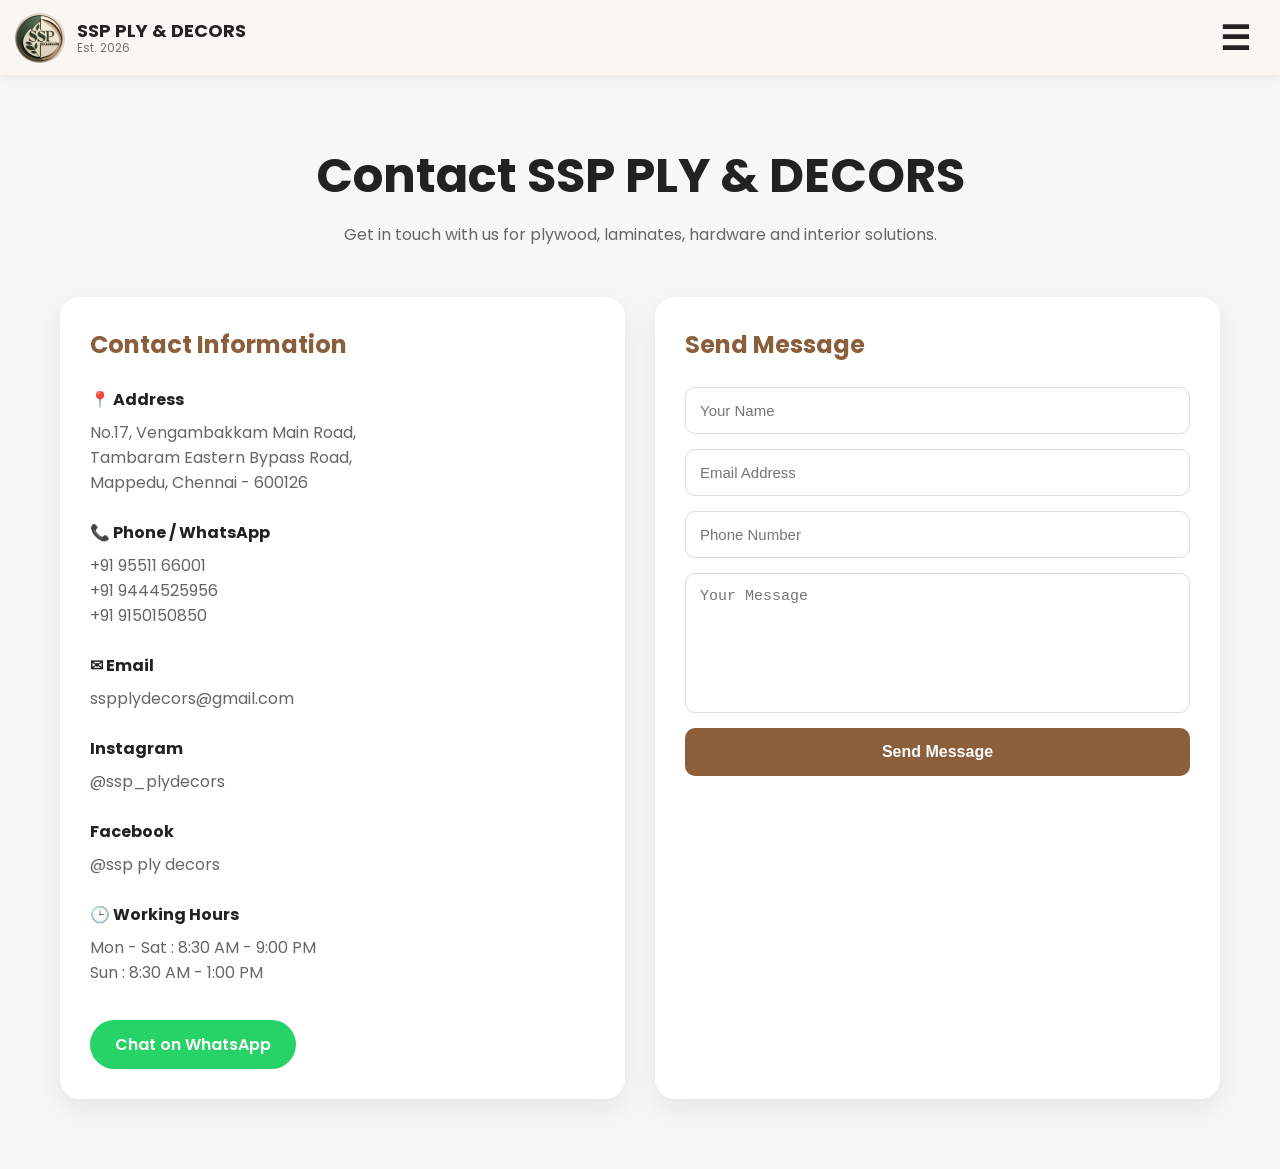
<file: contact.html>
<!DOCTYPE html>
<html lang="en">
<head>
<meta charset="UTF-8">
<meta name="viewport" content="width=device-width, initial-scale=1.0">
<title>Contact Us | SSP PLY & DECORS</title>

<link href="https://fonts.googleapis.com/css2?family=Poppins:wght@300;400;500;600;700&display=swap" rel="stylesheet">

<style>

*{
    margin:0;
    padding:0;
    box-sizing:border-box;
}

body{
    font-family:'Poppins',sans-serif;
    background:#f7f7f7;
    color:#222;
}

/* ================= HEADER ================= */

#header{
    position:fixed;
    top:0;
    left:0;
    width:100%;
    background:#faf7f2;
    box-shadow:0 2px 10px rgba(0,0,0,.08);
    z-index:999;
}

.container{
    max-width:1400px;
    margin:auto;
    padding:0 15px;
}

.header-inner{
    display:flex;
    justify-content:space-between;
    align-items:center;
    height:75px;
}

.logo{
    display:flex;
    align-items:center;
    gap:12px;
    text-decoration:none;
}

.logo-img{
    width:50px;
    height:50px;
    object-fit:cover;
    border-radius:50%;
}

.logo-text{
    display:flex;
    flex-direction:column;
    line-height:1.1;
}

.logo-text strong{
    font-size:18px;
    color:#222;
}

.logo-text span{
    font-size:12px;
    color:#777;
}

.hamburger{
    border:none;
    background:none;
    font-size:34px;
    cursor:pointer;
    color:#222;
}

/* Desktop Menu */

.nav-links{
    display:flex;
    gap:30px;
}

/* Mobile */

@media(max-width:768px){

    .logo-img{
        width:45px;
        height:45px;
    }

    .logo-text strong{
        font-size:15px;
    }

    .logo-text span{
        font-size:10px;
    }

    .hamburger{
        font-size:32px;
    }
}

/* ================= CONTACT ================= */

.contact-section{
    max-width:1200px;
    margin:120px auto 50px;
    padding:20px;
}

.contact-title{
    text-align:center;
    margin-bottom:50px;
}

.contact-title h1{
    font-size:48px;
    margin-bottom:10px;
}

.contact-title p{
    color:#666;
}

.contact-wrapper{
    display:grid;
    grid-template-columns:1fr 1fr;
    gap:30px;
}

.contact-card,
.form-card{
    background:#fff;
    border-radius:20px;
    padding:30px;
    box-shadow:0 10px 30px rgba(0,0,0,.08);
}

.contact-card h2,
.form-card h2{
    margin-bottom:25px;
    color:#8b5e3c;
}

.info{
    margin-bottom:25px;
}

.info h4{
    margin-bottom:8px;
}

.info p,
.info a{
    color:#666;
    text-decoration:none;
}

.whatsapp-btn{
    display:inline-block;
    background:#25D366;
    color:#fff;
    padding:12px 25px;
    border-radius:50px;
    text-decoration:none;
    font-weight:600;
    margin-top:10px;
}

.whatsapp-btn:hover{
    opacity:.9;
}

form{
    display:flex;
    flex-direction:column;
    gap:15px;
}

input,
textarea{
    padding:14px;
    border:1px solid #ddd;
    border-radius:10px;
    font-size:15px;
    outline:none;
}

textarea{
    height:140px;
    resize:none;
}

button{
    background:#8b5e3c;
    color:white;
    border:none;
    padding:15px;
    border-radius:10px;
    cursor:pointer;
    font-size:16px;
    font-weight:600;
}

button:hover{
    background:#6f472c;
}

.map{
    margin-top:40px;
    overflow:hidden;
    border-radius:20px;
    box-shadow:0 10px 30px rgba(0,0,0,.08);
}

.map iframe{
    width:100%;
    height:400px;
    border:0;
}

/* ================= MOBILE ================= */

@media(max-width:768px){

    .logo-text{
        display:none;
    }

    .nav-links{
        display:none;
    }

    .hamburger{
        display:block;
    }

    .contact-wrapper{
        grid-template-columns:1fr;
    }

    .contact-title h1{
        font-size:34px;
    }

    .container{
        padding:0 15px;
    }
}
/* Hamburger Button */
.hamburger{
    background:none;
    border:none;
    cursor:pointer;
    display:flex;
    align-items:center;
    justify-content:center;
}

/* Mobile Menu */
.mobile-menu{
    position:fixed;
    top:80px;
    right:-100%;
    width:250px;
    height:auto;
    background:#fff;
    box-shadow:0 10px 30px rgba(0,0,0,.15);
    border-radius:15px;
    padding:20px;
    z-index:9999;
    transition:.3s ease;
}

.mobile-menu.active{
    right:15px;
}

.mobile-menu a{
    display:block;
    padding:15px 10px;
    text-decoration:none;
    color:#222;
    font-size:16px;
    font-weight:600;
    border-bottom:1px solid #eee;
}

.mobile-menu a:last-child{
    border-bottom:none;
}

.mobile-menu a:hover{
    color:#c27a45;
}

/* Desktop */
@media(min-width:769px){
    .mobile-menu{
        display:none;
    }
}
</style>
</head>
<body>

<header id="header">
    <div class="container">

        <div class="header-inner">

            <a href="index.html" class="logo">

                <img src="images/ssp-logo.jpg" alt="SSP Logo" class="logo-img">

                <div class="logo-text">
                    <strong>SSP PLY & DECORS</strong>
                    <span>Est. 2026</span>
                </div>

            </a>

            <button class="hamburger" id="hamburger">
                ☰
            </button>

        </div>

    </div>
</header>
    
<!-- Mobile Menu -->
<div class="mobile-menu" id="mobileMenu">
    <a href="index.html">Home</a>
    <a href="products.html">Products</a>
    <a href="company.html">Company</a>
    <a href="contact.html">Contact</a>
</div>


<section class="contact-section">

<div class="contact-title">
<h1>Contact SSP PLY & DECORS</h1>
<p>Get in touch with us for plywood, laminates, hardware and interior solutions.</p>
</div>

<div class="contact-wrapper">

<div class="contact-card">

<h2>Contact Information</h2>

<div class="info">
<h4>📍 Address</h4>
<p>No.17, Vengambakkam Main Road,<br>
Tambaram Eastern Bypass Road,<br>
Mappedu, Chennai - 600126</p>
</div>

<div class="info">
<h4>📞 Phone / WhatsApp</h4>
<p>+91 95511 66001</p>
<p>+91 9444525956</p>
<p>+91 9150150850</p>
</div>

<div class="info">
<h4>✉ Email</h4>
<p>sspplydecors@gmail.com</p>
</div>

<div class="info">
<h4>Instagram</h4>
<p>
        <a href="https://www.instagram.com/ssp_plydecors" target="_blank">
            @ssp_plydecors
        </a>
    </p>
</div>

<div class="info">
<h4>Facebook</h4>
    <p>
        <a href="https://www.facebook.com/ssp ply decors" target="_blank">
           @ssp ply decors 
        </a>
    </p>
</div>

<div class="info">
<h4>🕒 Working Hours</h4>
<p>Mon - Sat : 8:30 AM - 9:00 PM</p>
<p>Sun : 8:30 AM - 1:00 PM</p>
</div>

<a class="whatsapp-btn"
href="https://wa.me/919551166001"
target="_blank">
Chat on WhatsApp
</a>

</div>

<div class="form-card">

<h2>Send Message</h2>

<form>

<input type="text" placeholder="Your Name">

<input type="email" placeholder="Email Address">

<input type="tel" placeholder="Phone Number">

<textarea placeholder="Your Message"></textarea>

<button type="submit">Send Message</button>

</form>

</div>

</div>


</section>

<script>
const hamburger = document.getElementById("hamburger");
const mobileMenu = document.getElementById("mobileMenu");

hamburger.addEventListener("click", () => {
    mobileMenu.classList.toggle("active");
});

document.addEventListener("click", (e) => {
    if (
        !mobileMenu.contains(e.target) &&
        !hamburger.contains(e.target)
    ) {
        mobileMenu.classList.remove("active");
    }
});
</script>

</body>
</html>
</file>
